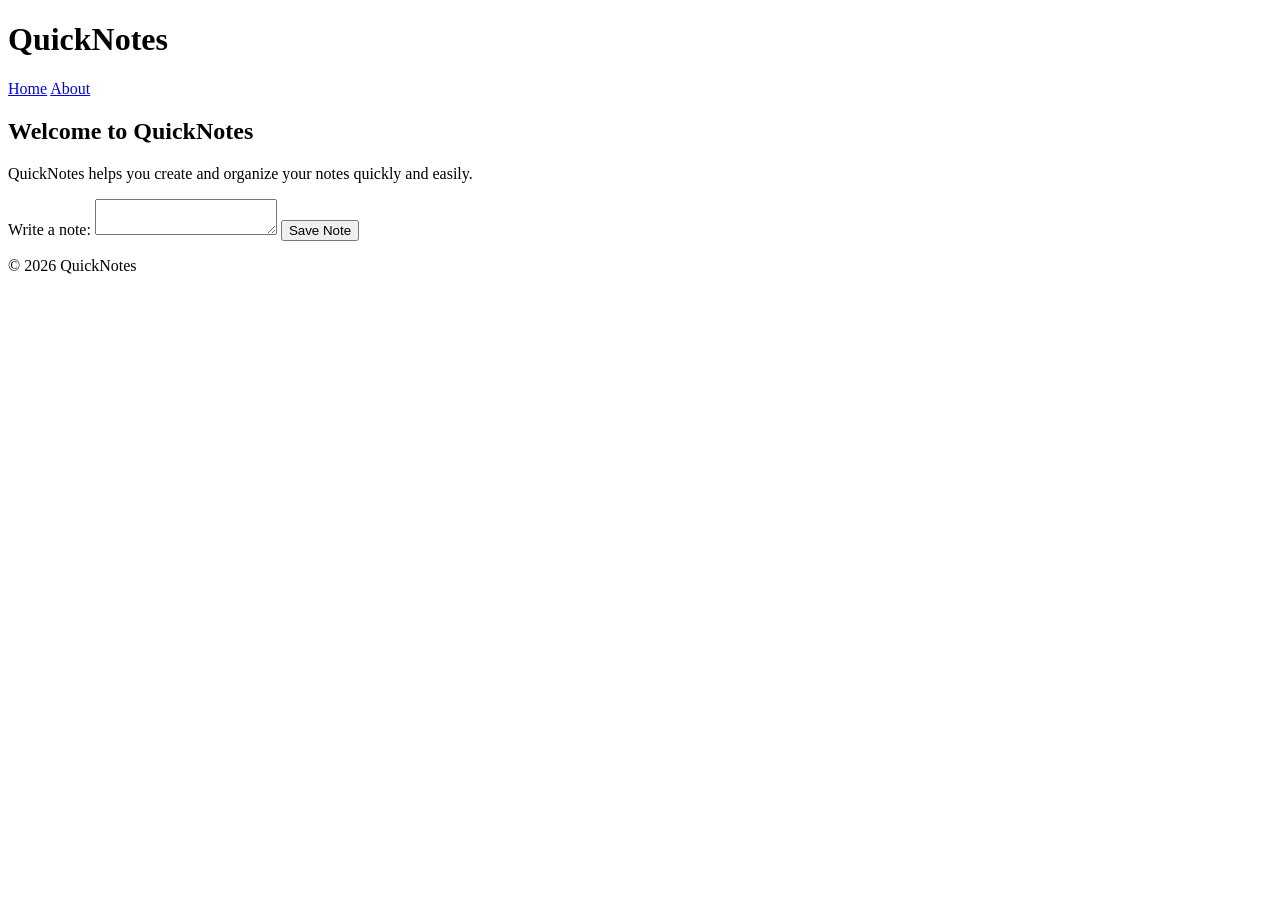
<file: day1/index.html>
<!DOCTYPE html>
<html lang="en">
<head>
    <meta charset="UTF-8">
    <meta name="viewport" content="width=device-width, initial-scale=1.0">
    <title>QuickNotes</title>
</head>
<body>

    <header>
        <h1>QuickNotes</h1>

        <nav>
            <a href="index.html">Home</a>
            <a href="about.html">About</a>
        </nav>
    </header>

    <main>
        <h2>Welcome to QuickNotes</h2>

        <p>
            QuickNotes helps you create and organize your notes quickly and easily.
        </p>

        <form>
            <label for="note">Write a note:</label>
            <textarea id="note" name="note"></textarea>

            <button type="submit">Save Note</button>
        </form>
    </main>

    <footer>
        <p>&copy; 2026 QuickNotes</p>
    </footer>

</body>
</html>
</file>
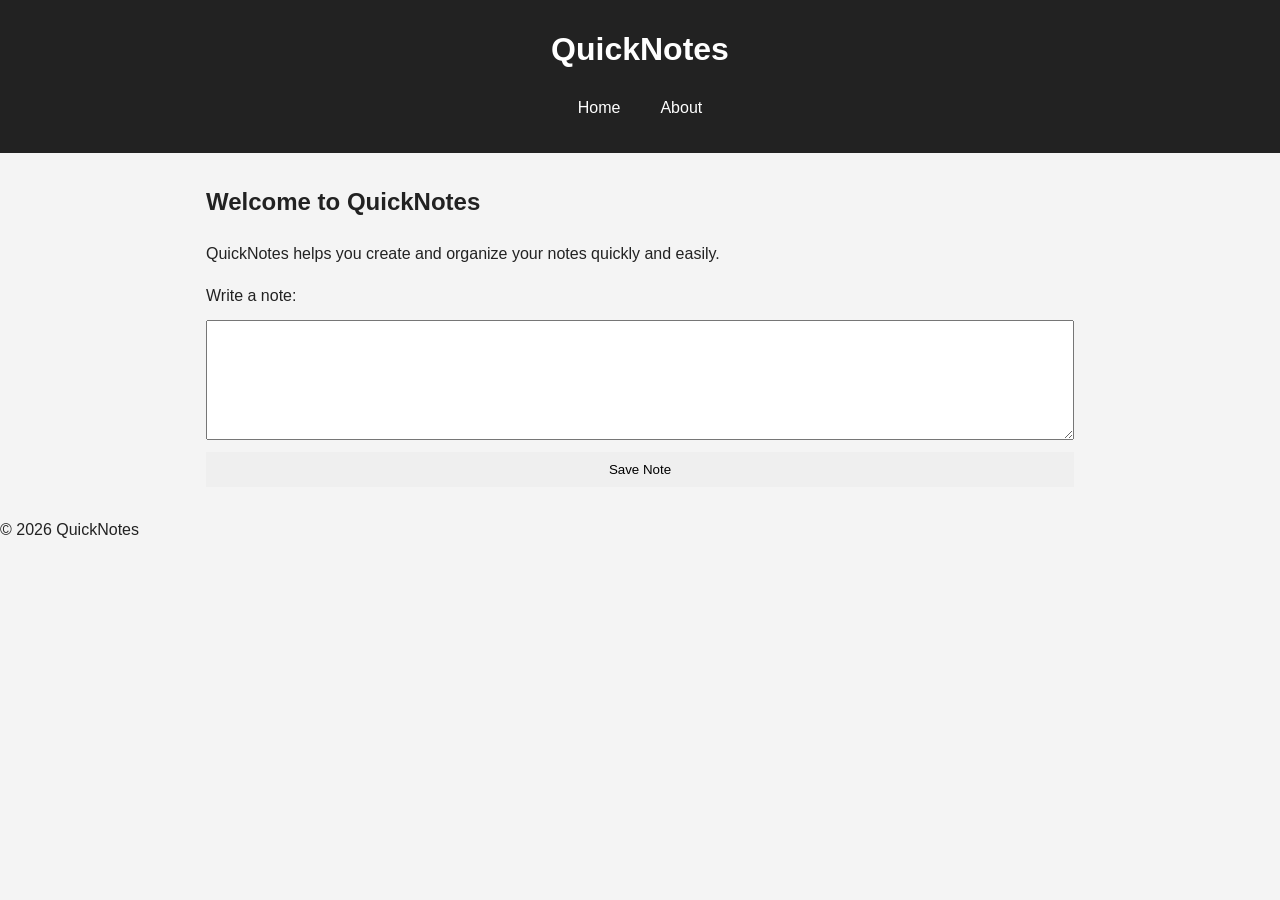
<file: day2/index.html>
<!DOCTYPE html>
<html lang="en">
<head>
    <meta charset="UTF-8">
    <meta name="viewport" content="width=device-width, initial-scale=1.0">
    <title>QuickNotes</title>
    <link rel="stylesheet" href="style.css">
</head>
<body>

    <header>
        <h1>QuickNotes</h1>

        <nav>
            <a href="index.html">Home</a>
            <a href="about.html">About</a>
        </nav>
    </header>

    <main>
        <h2>Welcome to QuickNotes</h2>

        <p>
            QuickNotes helps you create and organize your notes quickly and easily.
        </p>

        <form>
            <label for="note">Write a note:</label>
            <textarea id="note" name="note"></textarea>

            <button type="submit">Save Note</button>
        </form>
    </main>

    <footer>
        <p>&copy; 2026 QuickNotes</p>
    </footer>

</body>
</html>
</file>
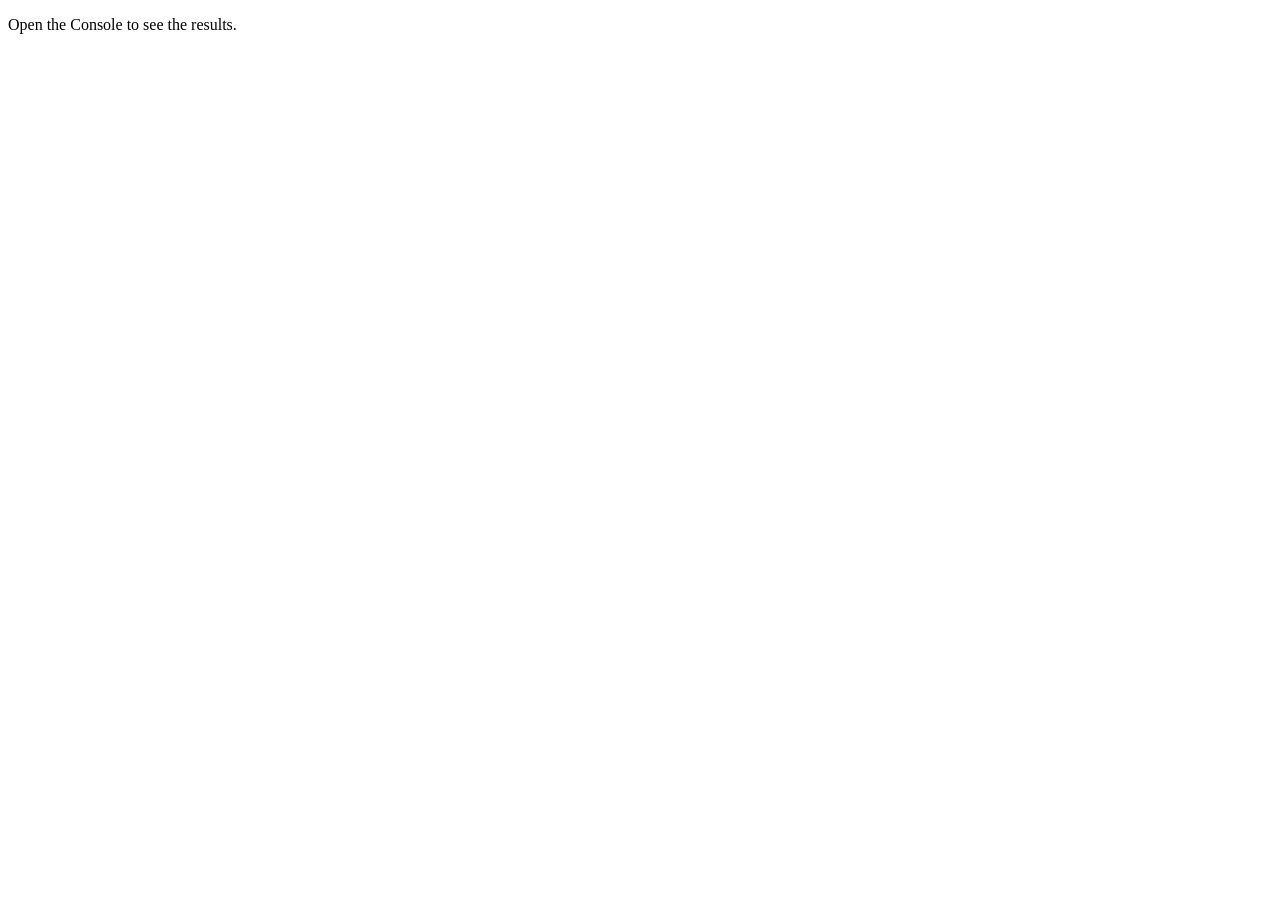
<file: day3/index.html>
<!DOCTYPE html>
<html lang="en">
<head>
    <meta charset="UTF-8">
    <meta name="viewport" content="width=device-width, initial-scale=1.0">
    <title>Notes Toolkit</title>
    <script src="script.js" defer></script>
</head>
<body>
    <p>Open the Console to see the results.</p>
</body>
</html>
</file>
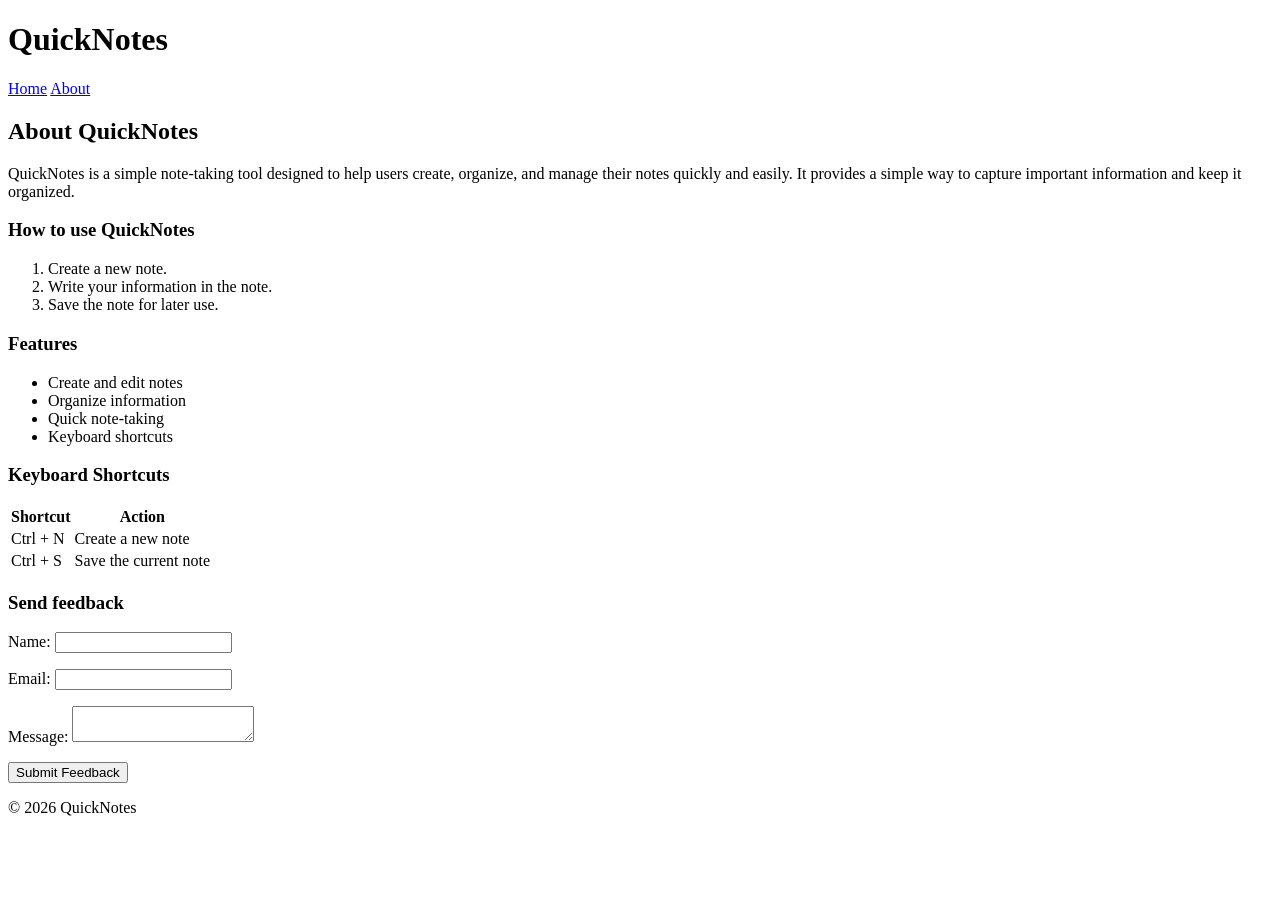
<file: day1/about.html>
<!DOCTYPE html>
<html lang="en">
<head>
    <meta charset="UTF-8">
    <meta name="viewport" content="width=device-width, initial-scale=1.0">
    <title>About QuickNotes</title>
</head>
<body>

    <header>
        <h1>QuickNotes</h1>

        <nav>
            <a href="index.html">Home</a>
            <a href="about.html">About</a>
        </nav>
    </header>

    <main>
        <h2>About QuickNotes</h2>

        <p>
            QuickNotes is a simple note-taking tool designed to help users
            create, organize, and manage their notes quickly and easily.
            It provides a simple way to capture important information and
            keep it organized.
        </p>

        <section>
            <h3>How to use QuickNotes</h3>

            <ol>
                <li>Create a new note.</li>
                <li>Write your information in the note.</li>
                <li>Save the note for later use.</li>
            </ol>
        </section>

        <section>
            <h3>Features</h3>

            <ul>
                <li>Create and edit notes</li>
                <li>Organize information</li>
                <li>Quick note-taking</li>
                <li>Keyboard shortcuts</li>
            </ul>
        </section>

        <section>
            <h3>Keyboard Shortcuts</h3>

            <table>
                <thead>
                    <tr>
                        <th>Shortcut</th>
                        <th>Action</th>
                    </tr>
                </thead>

                <tbody>
                    <tr>
                        <td>Ctrl + N</td>
                        <td>Create a new note</td>
                    </tr>
                    <tr>
                        <td>Ctrl + S</td>
                        <td>Save the current note</td>
                    </tr>
                </tbody>
            </table>
        </section>

        <section>
            <h3>Send feedback</h3>

            <form action="#" method="post">

                <p>
                    <label for="name">Name:</label>
                    <input type="text" id="name" name="name" required>
                </p>

                <p>
                    <label for="email">Email:</label>
                    <input type="email" id="email" name="email" required>
                </p>

                <p>
                    <label for="message">Message:</label>
                    <textarea id="message" name="message" required></textarea>
                </p>

                <button type="submit">Submit Feedback</button>

            </form>
        </section>
    </main>

    <footer>
        <p>&copy; 2026 QuickNotes</p>
    </footer>

</body>
</html>
</file>
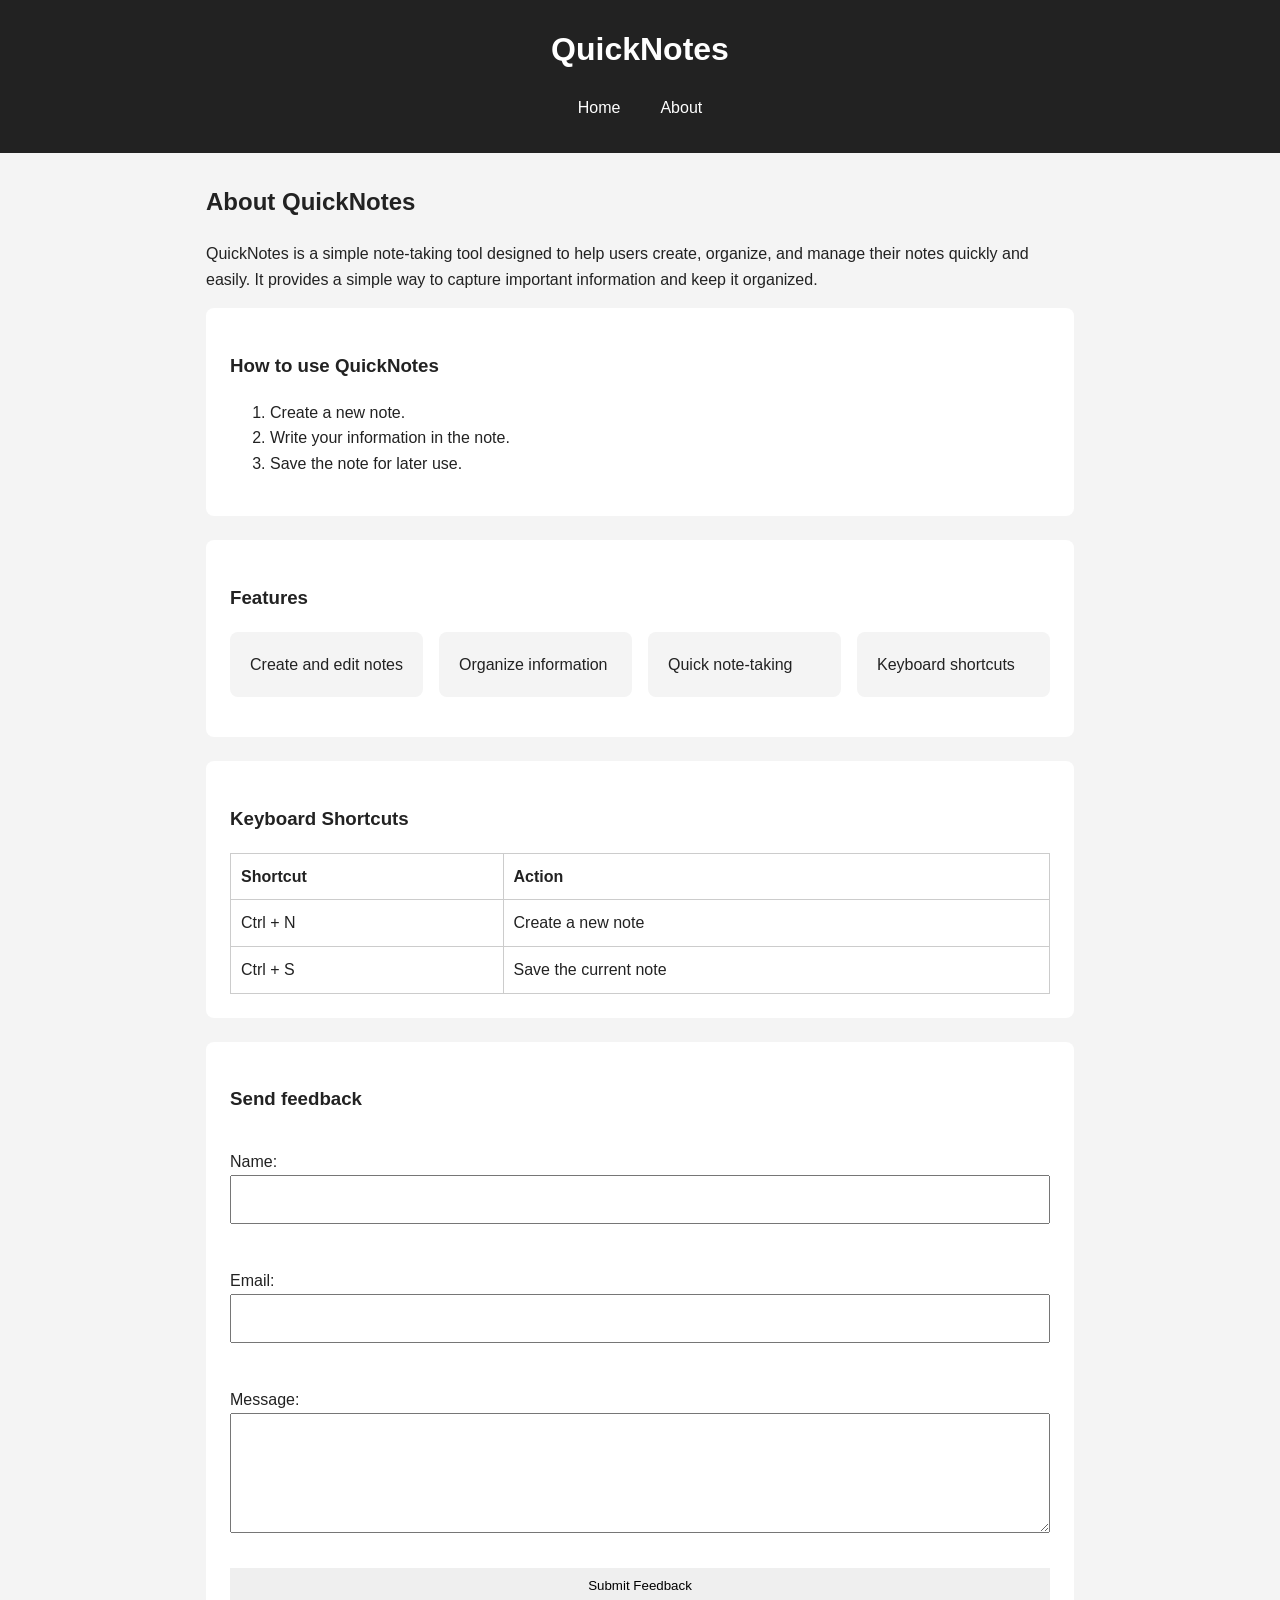
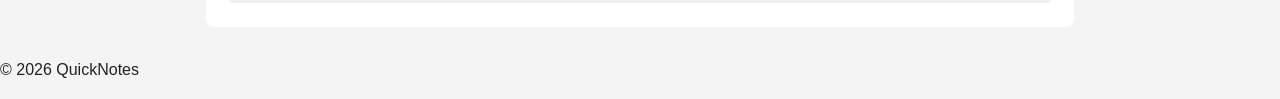
<file: day2/about.html>
<!DOCTYPE html>
<html lang="en">
<head>
    <meta charset="UTF-8">
    <meta name="viewport" content="width=device-width, initial-scale=1.0">
    <title>About QuickNotes</title>
    <link rel="stylesheet" href="style.css">
</head>
<body>

    <header>
        <h1>QuickNotes</h1>

        <nav>
            <a href="index.html">Home</a>
            <a href="about.html">About</a>
        </nav>
    </header>

    <main>
        <h2>About QuickNotes</h2>

        <p>
            QuickNotes is a simple note-taking tool designed to help users
            create, organize, and manage their notes quickly and easily.
            It provides a simple way to capture important information and
            keep it organized.
        </p>

        <section>
            <h3>How to use QuickNotes</h3>

            <ol>
                <li>Create a new note.</li>
                <li>Write your information in the note.</li>
                <li>Save the note for later use.</li>
            </ol>
        </section>

        <section>
            <h3>Features</h3>

            <ul class="features">
                <li>Create and edit notes</li>
                <li>Organize information</li>
                <li>Quick note-taking</li>
                <li>Keyboard shortcuts</li>
            </ul>
        </section>

        <section>
            <h3>Keyboard Shortcuts</h3>

            <table>
                <thead>
                    <tr>
                        <th>Shortcut</th>
                        <th>Action</th>
                    </tr>
                </thead>

                <tbody>
                    <tr>
                        <td>Ctrl + N</td>
                        <td>Create a new note</td>
                    </tr>
                    <tr>
                        <td>Ctrl + S</td>
                        <td>Save the current note</td>
                    </tr>
                </tbody>
            </table>
        </section>

        <section>
            <h3>Send feedback</h3>

            <form action="#" method="post">

                <p>
                    <label for="name">Name:</label>
                    <input type="text" id="name" name="name" required>
                </p>

                <p>
                    <label for="email">Email:</label>
                    <input type="email" id="email" name="email" required>
                </p>

                <p>
                    <label for="message">Message:</label>
                    <textarea id="message" name="message" required></textarea>
                </p>

                <button type="submit">Submit Feedback</button>

            </form>
        </section>
    </main>

    <footer>
        <p>&copy; 2026 QuickNotes</p>
    </footer>

</body>
</html>
</file>
<file: day2/style.css>
* {
    box-sizing: border-box;
}

body {
    margin: 0;
    font-family: Arial, sans-serif;
    background: #f4f4f4;
    color: #222;
    line-height: 1.6;
}

header {
    background: #222;
    color: white;
    text-align: center;
    padding: 24px 16px;
}

header h1 {
    margin: 0 0 12px;
}

nav {
    display: flex;
    justify-content: center;
    gap: 16px;
}

nav a {
    color: white;
    text-decoration: none;
    padding: 8px 12px;
    transition: background-color 0.3s, color 0.3s;
}

nav a:hover {
    background-color: white;
    color: #222;
}

main {
    max-width: 900px;
    margin: 30px auto;
    padding: 0 16px;
}

section {
    background: white;
    padding: 24px;
    margin-bottom: 24px;
    border-radius: 8px;
}

.features {
    display: grid;
    grid-template-columns: repeat(auto-fit, minmax(180px, 1fr));
    gap: 16px;
    padding: 0;
    list-style: none;
}

.features li {
    background: #f4f4f4;
    padding: 20px;
    border-radius: 8px;
}

table {
    width: 100%;
    border-collapse: collapse;
}

th,
td {
    border: 1px solid #ccc;
    padding: 10px;
    text-align: left;
}

form {
    display: flex;
    flex-direction: column;
    gap: 12px;
}

input,
textarea,
select {
    width: 100%;
    padding: 10px;
    font: inherit;
}

textarea {
    min-height: 120px;
}

button {
    padding: 10px 16px;
    border: none;
    cursor: pointer;
    transition: transform 0.2s, background-color 0.2s;
}

button:hover {
    transform: translateY(-2px);
}

@media (max-width: 600px) {
    header {
        padding: 16px 10px;
    }

    header h1 {
        font-size: 24px;
    }

    nav {
        gap: 8px;
        flex-wrap: wrap;
    }

    nav a {
        padding: 6px 8px;
    }

    main {
        margin-top: 20px;
    }
}
</file>
